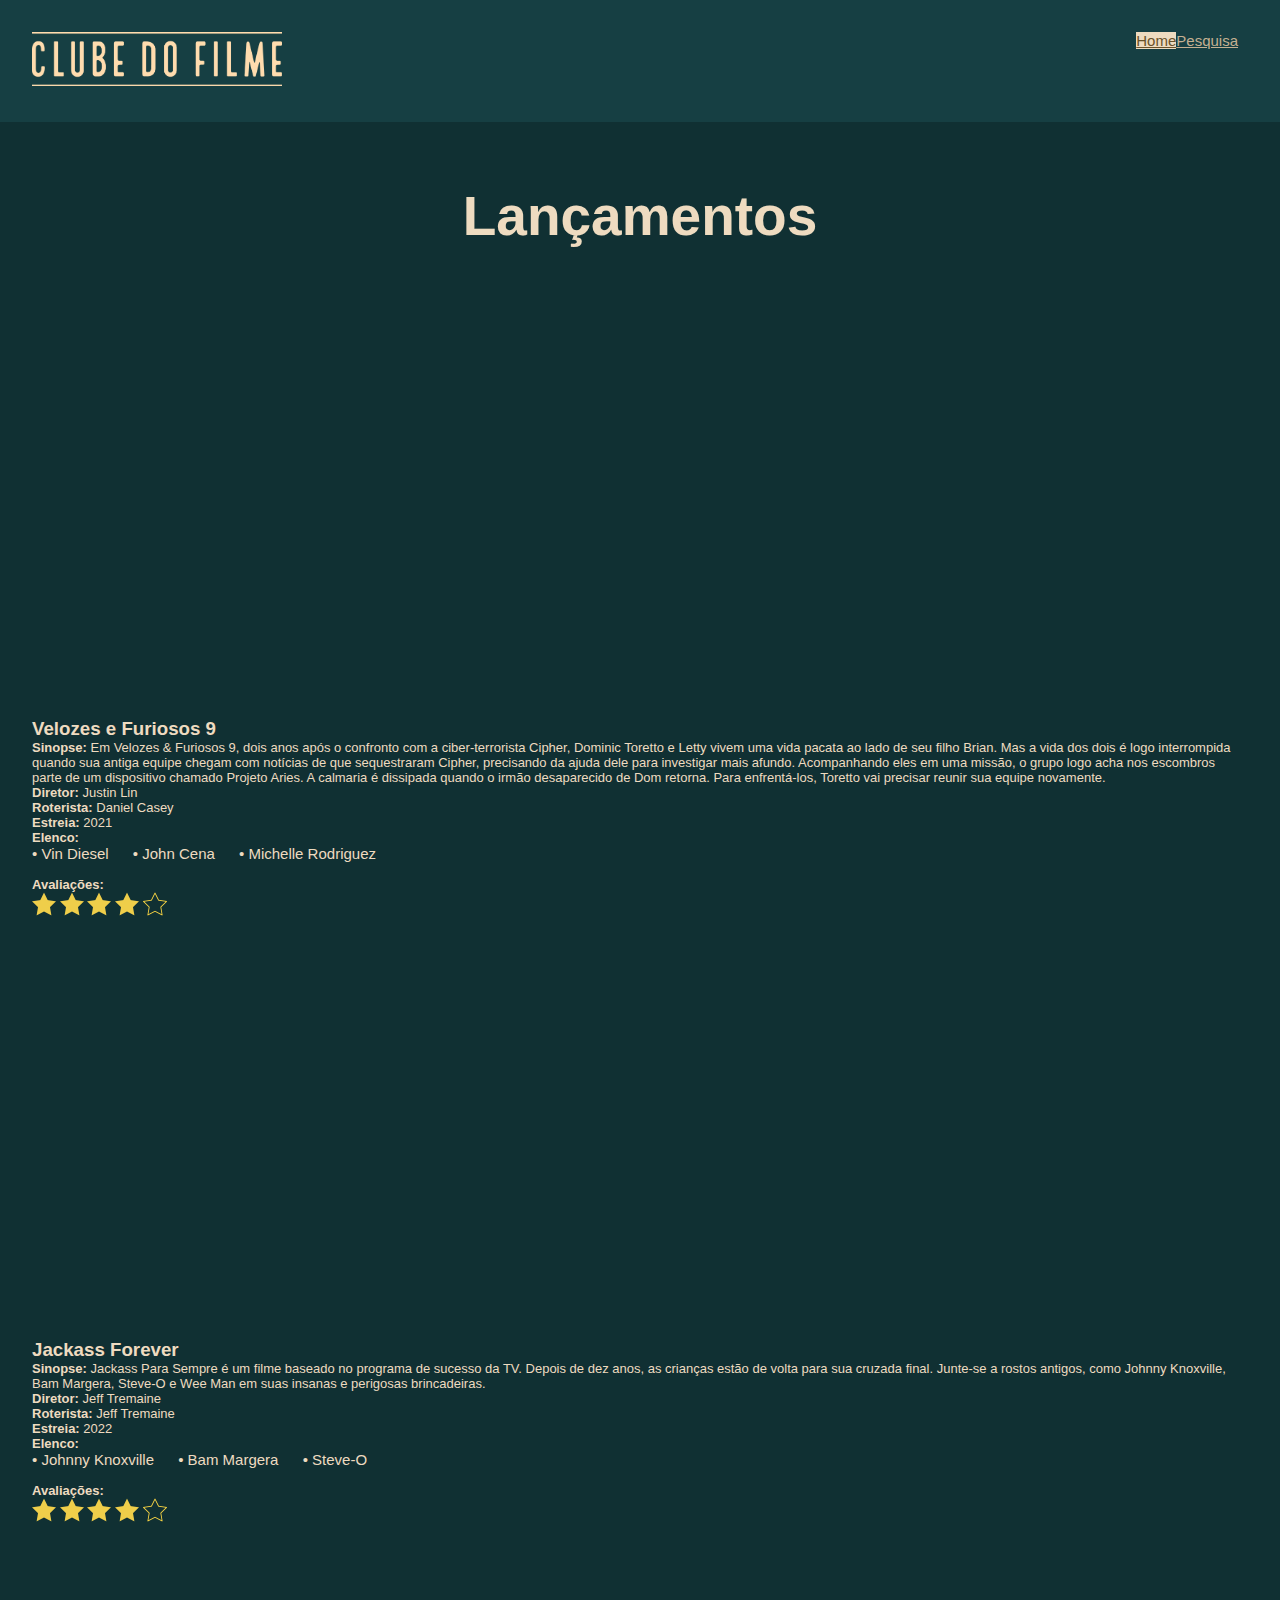
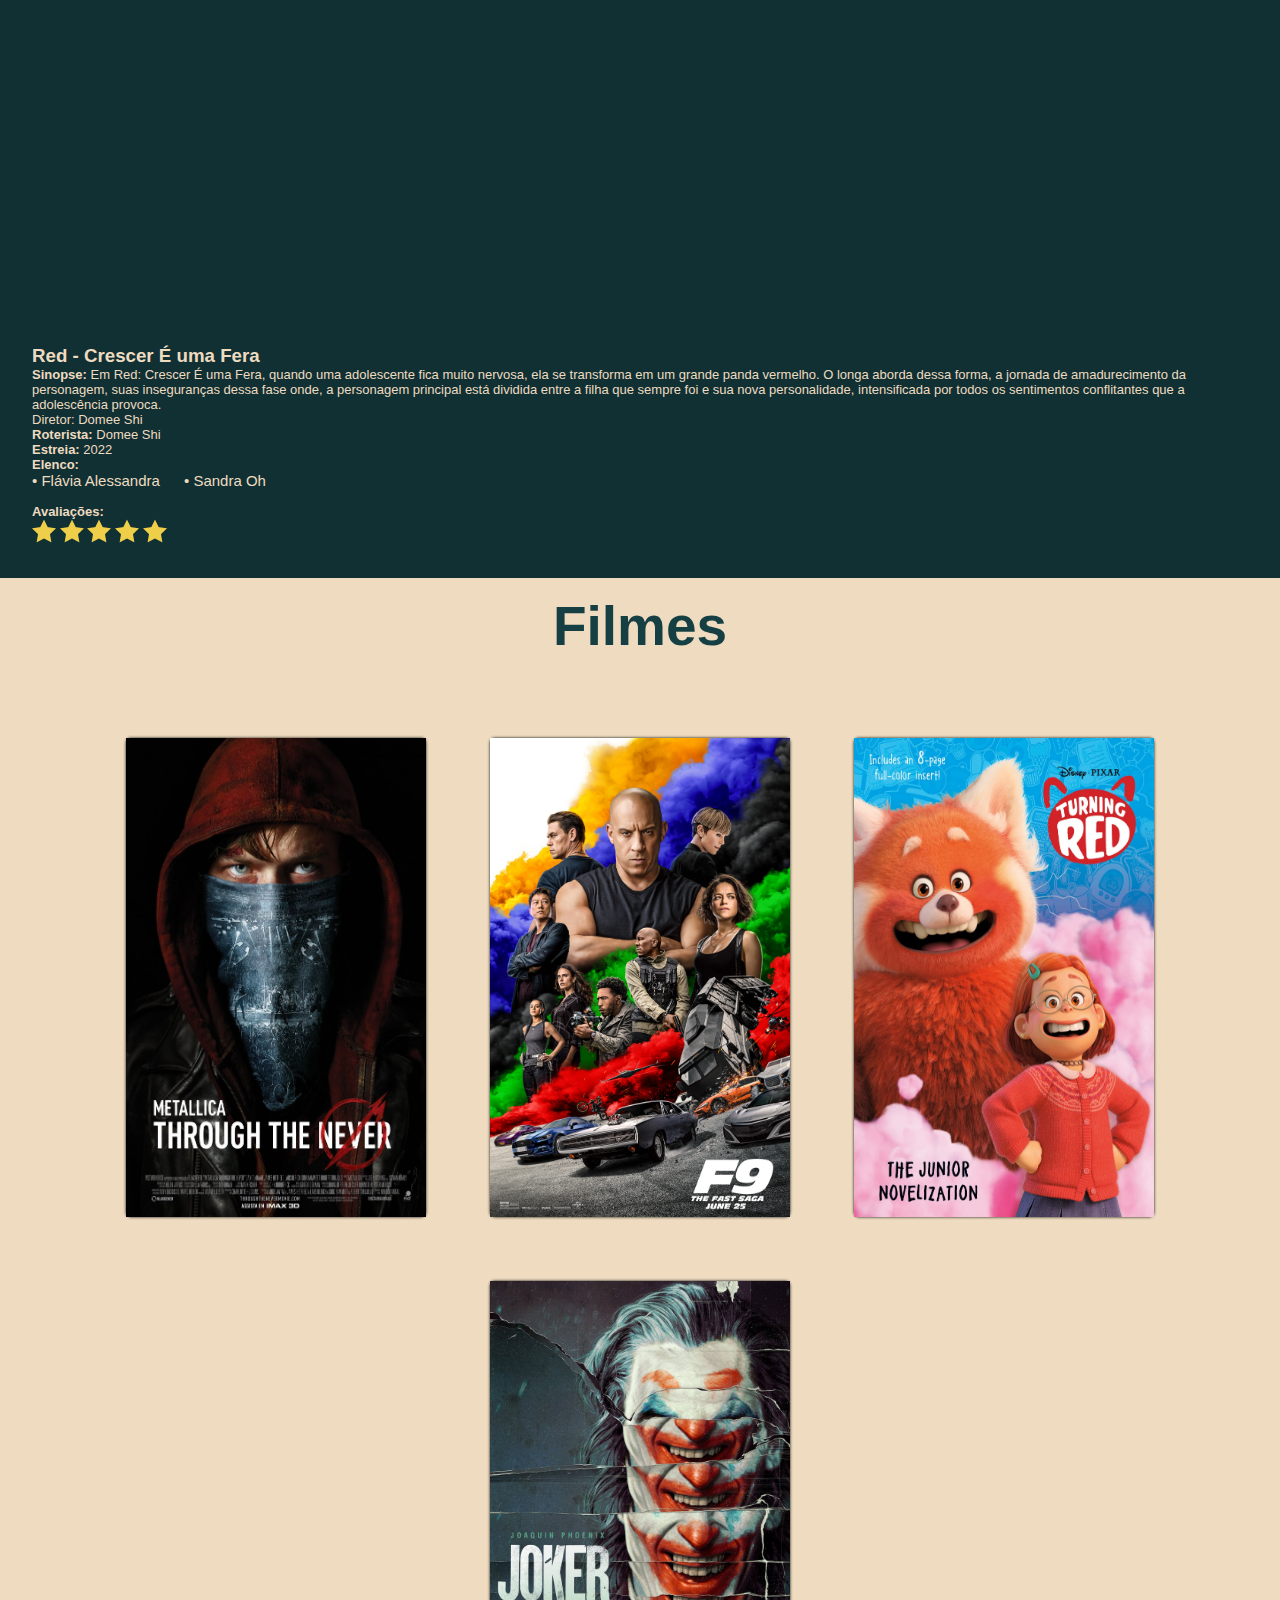
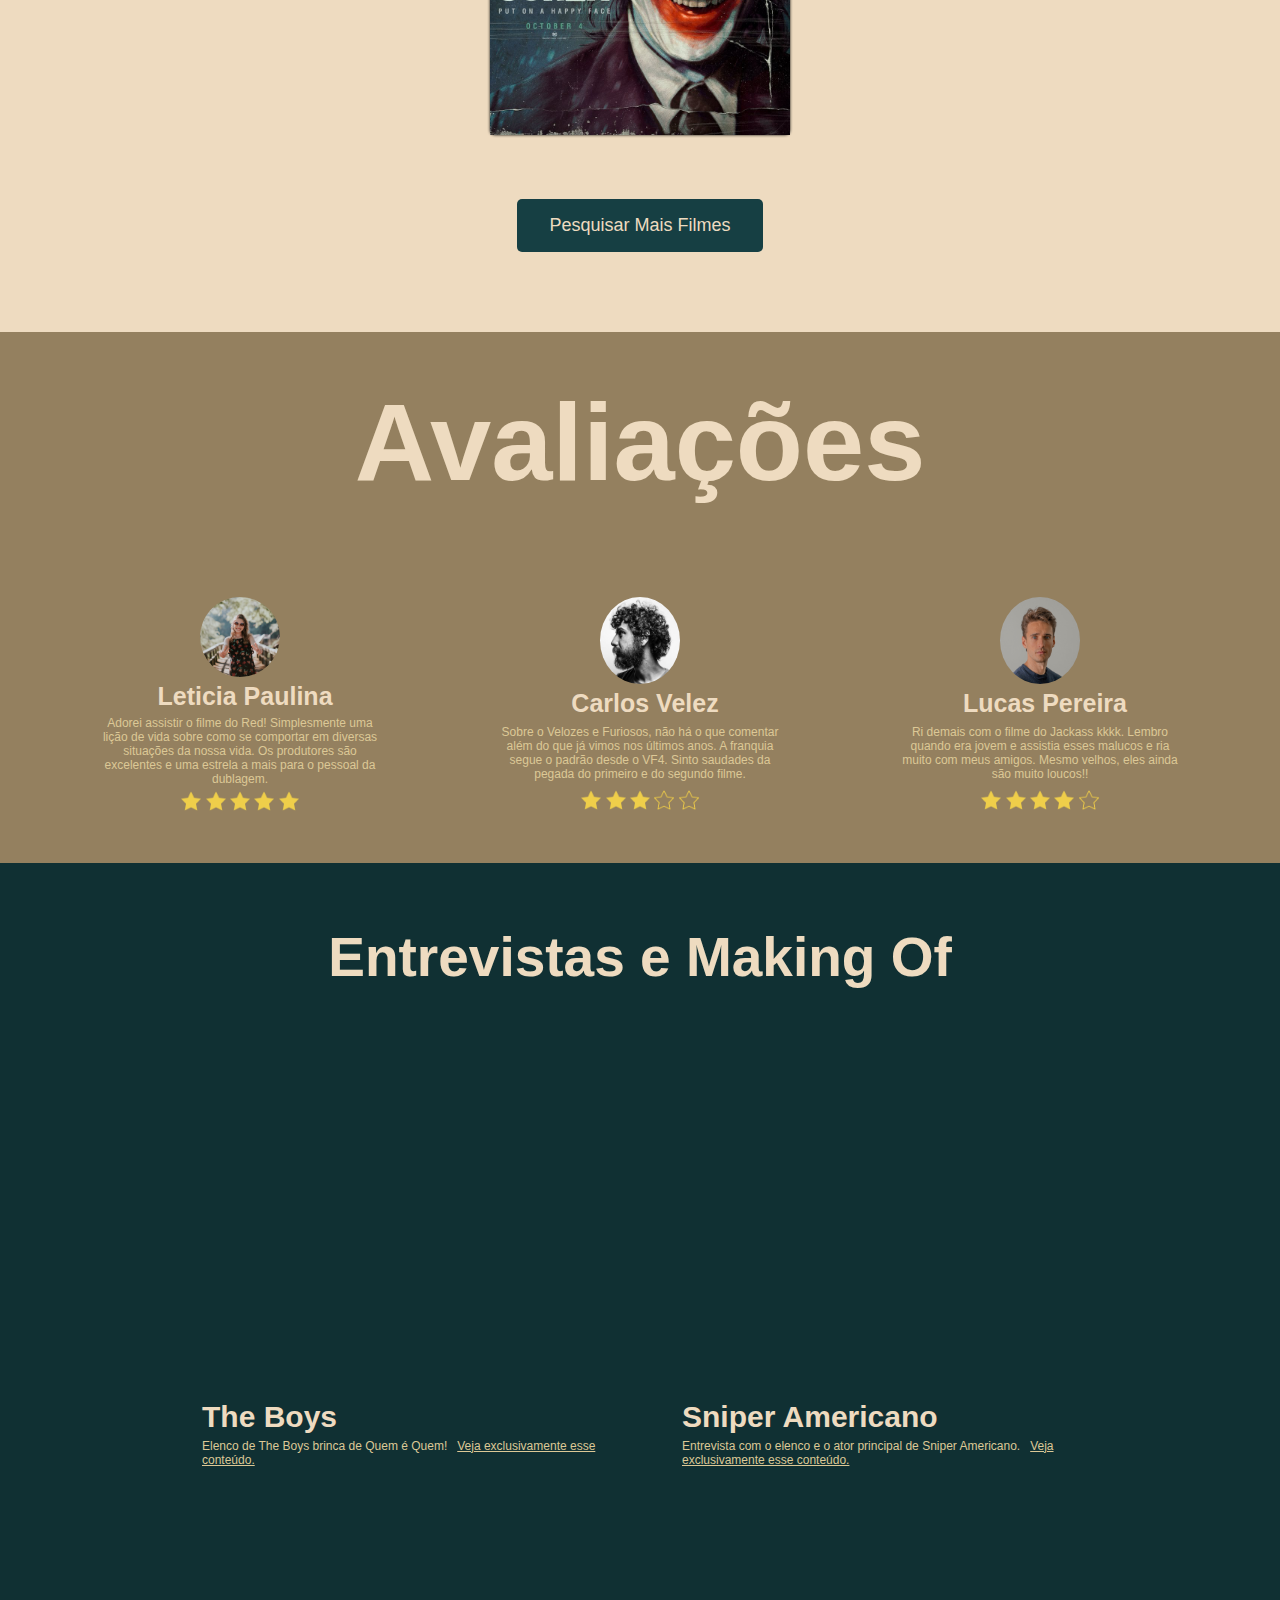
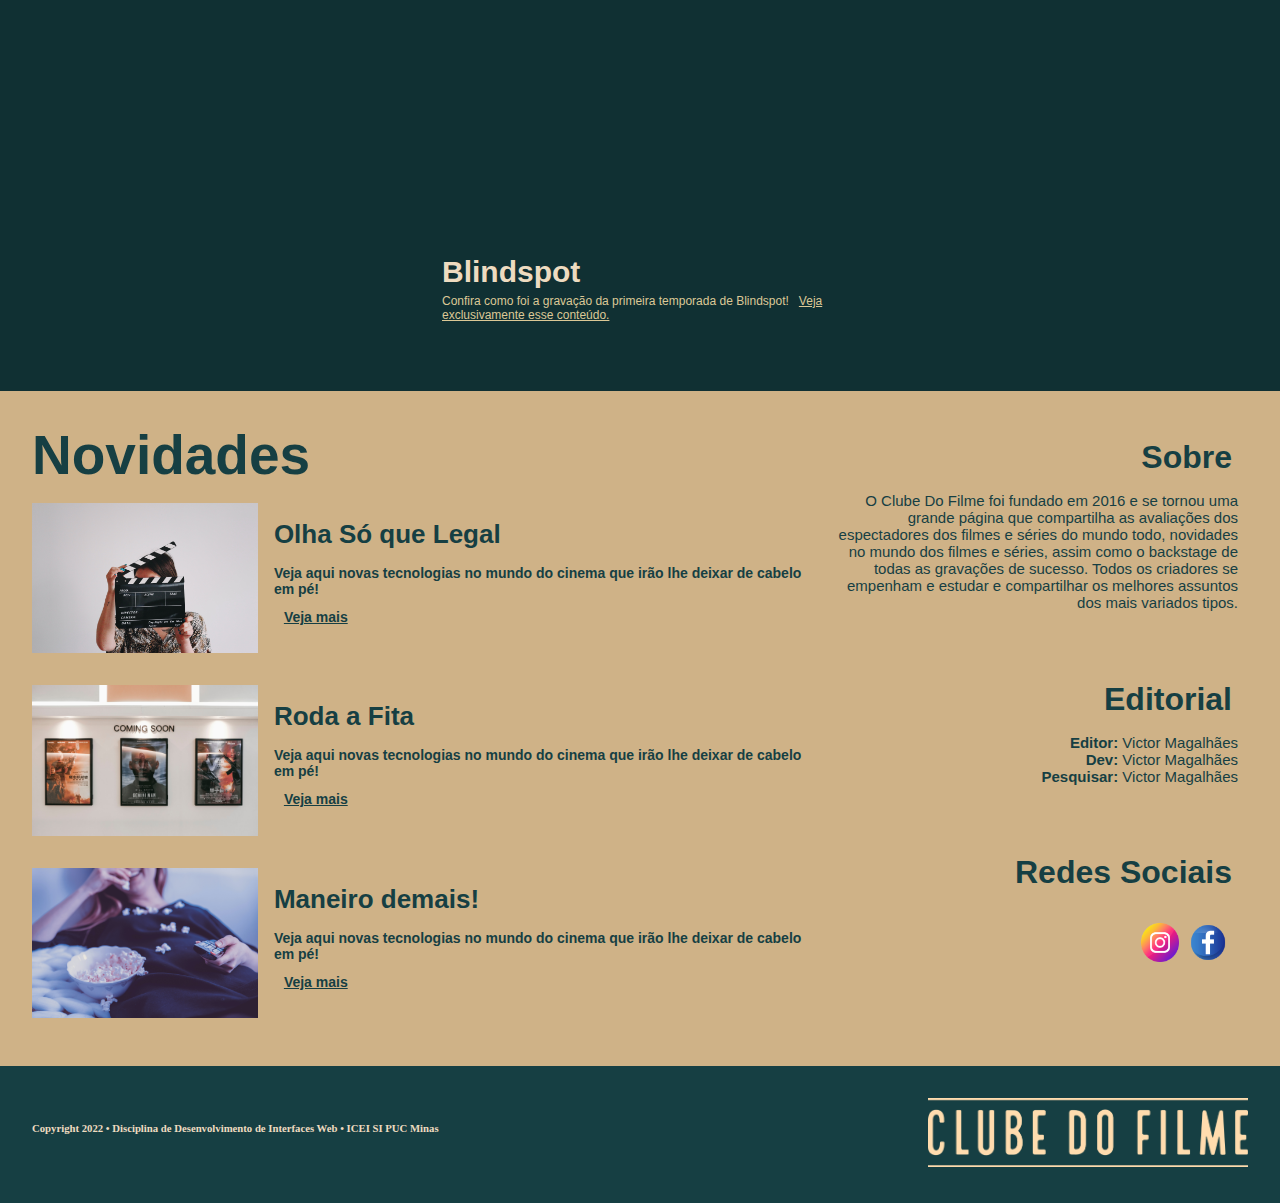
<file: index.html>
<!DOCTYPE html>

<html lang="pt-br">


    <head>
        <meta charset="UTF-8">
        <meta http-equiv="X-UA-Compatible" content="IE=edge">
        <meta name="viewport" content="width=device-width, initial-scale=1.0">
        <title>Clube do Filme</title>
        <script src="scripts/index.js"></script>
        <link href="assets/style.css" rel="stylesheet">
        <link href="https://cdn.jsdelivr.net/npm/bootstrap@5.1.3/dist/css/bootstrap.min.css" rel="stylesheet" integrity="sha384-1BmE4kWBq78iYhFldvKuhfTAU6auU8tT94WrHftjDbrCEXSU1oBoqyl2QvZ6jIW3" crossorigin="anonymous">
    </head>

    
    <body>

        <!--Cabecalhoo-->
       <header class="header">
            <!--Linha do cabecalho-->
            <div class="div-header">

                <!--Logo-->
                <div class="header_area">
                    <img src="assets/img/logo.png">
                </div>
                
                <!--Barra de navegação-->
                <div class="header_nav">
                    <ul class="ul-nav">
                        <li class="nav-item">
                            <a class="nav-link active" aria-current="page" href="#">Home</a>
                        </li>
                        <li class="nav-item">
                            <a class="nav-link" href="pesquisa.html">Pesquisa</a>
                        </li>
                    </ul>
                </div>
            </div>
       </header>
       <!--Fim Cabecalho-->


       <!--Main-->
       <main class="main">

           <!--INICIO LANÇAMENTOS-->
           <div class="area-lancamentos">
                <div class="lancamentos-area">     
                   <!--Titulo da parte do site lançamentos-->
                   <div class="row main-lancamentos">
                           <h1 class="titulos-lancamento">Lançamentos</h1>

                   </div>
                  
                    <!--Carousel-->
                    <div id="carouselExampleSlidesOnly" class="carousel slide" data-bs-ride="carousel">
                        <div class="carousel-inner">

                            <!--Conteudo 1-->
                          <div class="carousel-item active">
                            <div class="row main-lancamentos2">
                                <!--Video-->
                                <div class="col-sm-12 col-md-12 col-lg-6 video-lancamentos">
                                    <iframe height="420" src="https://www.youtube.com/embed/NnDGWyfP7q4" title="YouTube video player" frameborder="0" allow="accelerometer; autoplay; clipboard-write; encrypted-media; gyroscope; picture-in-picture" allowfullscreen></iframe>
                                </div>
                                <!--Conteudo do vídeo-->
                                <div class="col-sm-12 col-md-12 col-lg-6 conteudo-lancamentos">
                                    <!--Titulo do Filme-->
                                    <h3>Velozes e Furiosos 9</h3>
                                    <!--Sinopse-->
                                    <p><strong>Sinopse: </strong>Em Velozes & Furiosos 9, dois anos após o confronto com a ciber-terrorista Cipher, Dominic Toretto e Letty vivem uma vida pacata ao lado de seu filho Brian. Mas a vida dos dois é logo interrompida quando sua antiga equipe chegam com notícias de que sequestraram Cipher, precisando da ajuda dele para investigar mais afundo. Acompanhando eles em uma missão, o grupo logo acha nos escombros parte de um dispositivo chamado Projeto Aries. A calmaria é dissipada quando o irmão desaparecido de Dom retorna. Para enfrentá-los, Toretto vai precisar reunir sua equipe novamente.</p>
                                        
                                        <div class="row">
                                            <!--Informações adicionais-->
                                            <div class="col-sm-12 col-md-12 col-lg-4">
                                                <p><strong>Diretor: </strong>Justin Lin</p>
                                            </div>
                                            <div class="col-sm-12 col-md-12 col-lg-4">
                                                <p><strong>Roterista: </strong>Daniel Casey</p>
                                            </div>
                                            <div class="col-sm-12 col-md-12 col-lg-4">
                                                <p><strong>Estreia: </strong>2021</p>
                                            </div>  
                                        </div>
                                        <div class="row elenco">
                                            <div class="col-sm-12 col-md-12 col-lg-12">
                                                <strong>Elenco:</strong>
                                            </div> 
                                            <div class="col-12">
                                                <ul class="lista-elenco">
                                                    <li>• Vin Diesel</li>
                                                    <li>• John Cena</li>
                                                    <li>• Michelle Rodriguez</li>
                                                </ul>
                                            </div>
                                        </div>    
                                        <div class="row avaliação">
                                            <div class="col-sm-12 col-md-12 col-lg-12">
                                                <strong>Avaliações:</strong>
                                            </div> 
                                            <div>
                                                <img src="assets/img/star1.webp" id="s1"></a>
                                                <img src="assets/img/star1.webp" id="s2"></a>
                                                <img src="assets/img/star1.webp" id="s3"></a>
                                                <img src="assets/img/star1.webp" id="s4"></a> 
                                                <img src="assets/img/star0.webp" id="s5"></a>
                                            </div>
                                        </div>
                                    </div>
                            </div>
                          </div>

                          <!--Conteudo 2-->
                          <div class="carousel-item">
                            <div class="row main-lancamentos2">
                                <!--Video-->
                                <div class="col-sm-12 col-md-12 col-lg-6 video-lancamentos">
                                    <iframe height="420" src="https://www.youtube.com/embed/FNq-QT2Jpng" title="YouTube video player" frameborder="0" allow="accelerometer; autoplay; clipboard-write; encrypted-media; gyroscope; picture-in-picture" allowfullscreen></iframe>
                                </div>
                                <!--Conteudo do vídeo-->
                                <div class="col-sm-12 col-md-12 col-lg-6 conteudo-lancamentos">
                                    <!--Titulo do Filme-->
                                    <h3>Jackass Forever</h3>
                                    <!--Sinopse-->
                                    <p><strong>Sinopse: </strong>Jackass Para Sempre é um filme baseado no programa de sucesso da TV. Depois de dez anos, as crianças estão de volta para sua cruzada final. Junte-se a rostos antigos, como Johnny Knoxville, Bam Margera, Steve-O e Wee Man em suas insanas e perigosas brincadeiras.</p>
                                        
                                        <div class="row">
                                            <!--Informações adicionais-->
                                            <div class="col-sm-12 col-md-12 col-lg-4">
                                                <p><strong>Diretor: </strong>Jeff Tremaine</p>
                                            </div>
                                            <div class="col-sm-12 col-md-12 col-lg-4">
                                                <p><strong>Roterista: </strong>Jeff Tremaine</p>
                                            </div>
                                            <div class="col-sm-12 col-md-12 col-lg-4">
                                                <p><strong>Estreia: </strong>2022</p>
                                            </div>  
                                        </div>
                                        <div class="row elenco">
                                            <div class="col-sm-12 col-md-12 col-lg-12">
                                                <strong>Elenco:</strong>
                                            </div> 
                                            <div class="col-sm-12 col-md-12 col-lg-12">
                                                <ul class="lista-elenco">
                                                    <li>• Johnny Knoxville</li>
                                                    <li>• Bam Margera</li>
                                                    <li>• Steve-O</li>
                                                </ul>
                                            </div>
                                        </div>    
                                        <div class="row avaliação">
                                            <div class="col-sm-12 col-md-12 col-lg-12">
                                                <strong>Avaliações:</strong>
                                            </div> 
                                            <div>
                                                <img src="assets/img/star1.webp" id="s1"></a>
                                                <img src="assets/img/star1.webp" id="s2"></a>
                                                <img src="assets/img/star1.webp" id="s3"></a>
                                                <img src="assets/img/star1.webp" id="s4"></a> 
                                                <img src="assets/img/star0.webp" id="s5"></a>
                                            </div>
                                        </div>
                                    </div>
                            </div>
                          </div>
                          
                          <!--Conteudo 3-->
                          <div class="carousel-item">
                            <div class="row main-lancamentos2">
                                    <!--Video-->
                                    <div class="col-sm-12 col-md-12 col-lg-6 video-lancamentos">
                                        <iframe height="420" src="https://www.youtube.com/embed/V2Xlg8WOS-Q" title="YouTube video player" frameborder="0" allow="accelerometer; autoplay; clipboard-write; encrypted-media; gyroscope; picture-in-picture" allowfullscreen></iframe>                            
                                    </div>
                                    <!--Conteudo do vídeo-->
                                    <div class="col-sm-12 col-md-12 col-lg-6 conteudo-lancamentos">
                                        <!--Titulo do Filme-->
                                        <h3>Red - Crescer É uma Fera</h3>
                                        <!--Sinopse-->
                                        <p><strong>Sinopse: </strong>Em Red: Crescer É uma Fera, quando uma adolescente fica muito nervosa, ela se transforma em um grande panda vermelho. O longa aborda dessa forma, a jornada de amadurecimento da personagem, suas inseguranças dessa fase onde, a personagem principal está dividida entre a filha que sempre foi e sua nova personalidade, intensificada por todos os sentimentos conflitantes que a adolescência provoca.</p>
                                            <div class="row">
                                                <!--Informações adicionais-->
                                                <div class="col-sm-12 col-md-12 col-lg-4">
                                                    <p><strong=>Diretor: </strong>Domee Shi</p>
                                                </div>
                                                <div class="col-sm-12 col-md-12 col-lg-4">
                                                    <p><strong>Roterista: </strong>Domee Shi</p>
                                                </div>
                                                <div class="col-sm-12 col-md-12 col-lg-4">
                                                    <p><strong>Estreia: </strong>2022</p>
                                                </div>  
                                            </div>
                                            <div class="row elenco">
                                                <div class="col-sm-12 col-md-12 col-lg-12">
                                                    <strong>Elenco:</strong>
                                                </div> 
                                                <div class="col-sm-12 col-md-12 col-lg-12">
                                                    <ul class="lista-elenco">
                                                        <li>• Flávia Alessandra</li>
                                                        <li>• Sandra Oh</li>
                                                    </ul>
                                                </div>
                                            </div>    
                                            <div class="row avaliação">
                                                <div class="col-sm-12 col-md-12 col-lg-12">
                                                    <strong>Avaliações:</strong>
                                                </div> 
                                                <div>
                                                    <img src="assets/img/star1.webp" id="s1"></a>
                                                    <img src="assets/img/star1.webp" id="s2"></a>
                                                    <img src="assets/img/star1.webp" id="s3"></a>
                                                    <img src="assets/img/star1.webp" id="s4"></a> 
                                                    <img src="assets/img/star1.webp" id="s5"></a>
                                                </div>
                                            </div>
                                        </div>
                                </div>
                          </div>
                        </div>
                    </div>
                </div>
           </div>    
            <!--FIM LANÇAMENTOS-->


            <!--DESTAQUES-->
            <div class="destaques-main">
                <!--Linha 2 dos destaques - Cartazes-->
                <div class="destaques">
                    <!--Titulo do destaque-->
                    <div class="titulos">
                        <h1 class="titulo-destaques">Filmes</h1>
                    </div>
                </div>
                <div class="destaques2">
                    <!--Cartaz 1-->
                    <div class="cartaz">
                        <img class="cartaz-metallica" src="assets/img/cartaz1.jpg" alt="">
                    </div>

                    <!--Cartaz 2-->
                    <div class="cartaz">
                        <img src="assets/img/cartaz2.jpg" alt="">
                    </div>

                    <!--Cartaz 3-->
                    <div class="cartaz">
                        <img src="assets/img/cartaz3.jpg" alt="">
                    </div>

                    <!--Cartaz 4-->
                    <div class="cartaz">
                        <img src="assets/img/cartaz4.jpg" alt="">
                    </div>
                </div>

                <!--Linha 3 dos destaques - Botão ver mais-->
                <div class="destaques3">
                    <div class="botao-ver">
                        <button class="botao" type="button"><a href="pesquisa.html">Pesquisar Mais Filmes</a></button>
                    </div>
                </div>
                
                <div class="main-avaliacoes">
                    <!--Titulo do avaliação-->
                    <div class="titulos">
                        <h1 class="titulo-avaliacao">Avaliações</h1>
                    </div>
                        
                    <!--Linha 5 dos destaques - Avaliações-->
                    <div class="destaques5">
                        <div class="avaliacao">
                            <img class="foto-avaliador" src="assets/img/pessoa1.jpg" alt="">
                            <div class="avaliacao-conteudo">
                                <h4>Leticia Paulina</h4>
                                <p class="avaliacao1">Adorei assistir o filme do Red! Simplesmente uma lição de vida sobre como se comportar em diversas situações da nossa vida. Os produtores são excelentes e uma estrela a mais para o pessoal da dublagem.</p>  
                                <div class="estrelas-avaliacao">
                                    <img src="assets/img/star1.webp" id="s1"></a>
                                    <img src="assets/img/star1.webp" id="s2"></a>
                                    <img src="assets/img/star1.webp" id="s3"></a>
                                    <img src="assets/img/star1.webp" id="s4"></a> 
                                    <img src="assets/img/star1.webp" id="s5"></a>
                                </div>
                            </div>
                        </div>
                        <div class="avaliacao">
                            <img class="foto-avaliador" src="assets/img/pessoa2.jpg" alt="">
                            <div class="avaliacao-conteudo">
                                <h4>Carlos Velez</h4>
                                <p class="avaliacao2">Sobre o Velozes e Furiosos, não há o que comentar além do que já vimos nos últimos anos. A franquia segue o padrão desde o VF4. Sinto saudades da pegada do primeiro e do segundo filme.</p> 
                                <div class="estrelas-avaliacao">
                                    <img src="assets/img/star1.webp" id="s1"></a>
                                    <img src="assets/img/star1.webp" id="s2"></a>
                                    <img src="assets/img/star1.webp" id="s3"></a>
                                    <img src="assets/img/star0.webp" id="s4"></a> 
                                    <img src="assets/img/star0.webp" id="s5"></a>
                                </div>
                            </div>
                        </div>
                        <div class="avaliacao">
                            <img class="foto-avaliador" src="assets/img/pessoa3.jpg" alt="">
                            <div class="avaliacao-conteudo">
                                <h4>Lucas Pereira</h4>
                                <p class="avaliacao3">Ri demais com o filme do Jackass kkkk. Lembro quando era jovem e assistia esses malucos e ria muito com meus amigos. Mesmo velhos, eles ainda são muito loucos!!</p>
                                <div class="estrelas-avaliacao">
                                    <img src="assets/img/star1.webp" id="s1"></a>
                                    <img src="assets/img/star1.webp" id="s2"></a>
                                    <img src="assets/img/star1.webp" id="s3"></a>
                                    <img src="assets/img/star1.webp" id="s4"></a> 
                                    <img src="assets/img/star0.webp" id="s5"></a>
                                </div>  
                            </div>
                        </div>
                    </div>
                </div>                           
            </div>
            <!--FIM DESTAQUES-->
            

            <!--ENTREVISTAS E MAKING OF-->
            <div class="entrevista-main">
                <!--Titulo-->
                <div class="titulo-entrevista">
                    <h2 class="titulos">Entrevistas e Making Of</h2>
                </div>

                <!--Conteudo e videos-->
                <div class="videos-entrevistas">
                    <!--Conteudo 1-->
                    <div class="video">
                        <div class="iframe-entrevista">
                            <iframe width="100%" height="315" src="https://www.youtube.com/embed/5K2GxcmAOes" title="YouTube video player" frameborder="0" allow="accelerometer; autoplay; clipboard-write; encrypted-media; gyroscope; picture-in-picture" allowfullscreen></iframe> 
                        </div>
                        <div class="titulo-video-entrevista">
                            <h4 class="titulos">The Boys</h4>
                        </div>
                        <div class="texto-entrevistas">
                            <p class="paragrafo">
                                Elenco de The Boys brinca de Quem é Quem!<a href="#">Veja exclusivamente esse conteúdo.</a>
                            </p>
                        </div>
                    </div>   
                        <!--Conteudo 2-->
                    <div class="video">
                        <div class="iframe-entrevista">
                            <iframe width="100%" height="315" src="https://www.youtube.com/embed/VVG9Z6N9e_M" title="YouTube video player" frameborder="0" allow="accelerometer; autoplay; clipboard-write; encrypted-media; gyroscope; picture-in-picture" allowfullscreen></iframe>                            
                        </div>
                        <div class="titulo-video-entrevista">
                            <h4 class="titulos">Sniper Americano</h4>
                        </div>
                        <div class="texto-entrevistas">
                            <p class="paragrafo">
                                Entrevista com o elenco e o ator principal de Sniper Americano.<a href="#">Veja exclusivamente esse conteúdo.</a>
                            </p>
                        </div>
                    </div>  
                        <!--Conteudo 3-->  
                    <div class="video">
                        <div class="iframe-entrevista">
                            <iframe width="100%" height="315" src="https://www.youtube.com/embed/qZIX9y6pbmM" title="YouTube video player" frameborder="0" allow="accelerometer; autoplay; clipboard-write; encrypted-media; gyroscope; picture-in-picture" allowfullscreen></iframe>                            
                        </div>
                        <div class="titulo-video-entrevista">
                            <h4 class="titulos">Blindspot</h4>
                        </div>
                        <div class="texto-entrevistas">
                            <p class="paragrafo">
                                Confira como foi a gravação da primeira temporada de Blindspot!<a href="#">Veja exclusivamente esse conteúdo.</a>
                            </p>
                        </div>
                    </div>    
                </div>
            </div>  
            <!--FIM ENTREVISTAS E MAKING OF-->


            <!-- INICIO NOVIDADES E SOBRE-->
            <div class="novidades-main">
                <!--Novidades-->
                <div class="novidades">
                    <div class="div-titulo">
                        <h4 class="titulos">Novidades</h4>
                    </div>
                    <!--Noticias-->
                    <div class="noticias">
                        <!--Conteúdo 1-->
                        <div class="card-noticias">
                            <div class="conteudo-novidades">
                                <div class="imagem">
                                    <img src="assets/img/foto-nov1.jpg">
                                </div>
                                <div class="texto-novidades">
                                    <h4 class="titulos">Olha Só que Legal</h4>
                                    <p class="texto">
                                        Veja aqui novas tecnologias no mundo do cinema que irão lhe deixar de cabelo em pé!<a href="#">Veja mais</a>
                                    </p>
                                </div>
                            </div>
                        </div>                   
                        <!--Conteúdo 1-->
                        <div class="card-noticias">
                            <div class="conteudo-novidades">
                                <div class="imagem">
                                    <img src="assets/img/foto-nov2.jpg">
                                </div>
                                <div class="texto-novidades">
                                    <h4 class="titulos">Roda a Fita</h4>
                                    <p class="texto">
                                        Veja aqui novas tecnologias no mundo do cinema que irão lhe deixar de cabelo em pé!<a href="#">Veja mais</a>
                                    </p>
                                </div>
                            </div>
                        </div>                   
                        <!--Conteúdo 1-->
                        <div class="card-noticias">
                            <div class="conteudo-novidades">
                                <div class="imagem">
                                    <img src="assets/img/foto-nov3.jpg">
                                </div>
                                <div class="texto-novidades">
                                    <h4 class="titulos">Maneiro demais!</h4>
                                    <p class="texto">
                                        Veja aqui novas tecnologias no mundo do cinema que irão lhe deixar de cabelo em pé!<a href="#">Veja mais</a>
                                    </p>
                                </div>
                            </div>
                        </div>                   
                    </div>
                </div>

                <!--Conteudo Lateral-->
                <div class="conteudo-lateral">
                    <!--Sobre-->
                    <div class="sobre">
                        <div class="div-titulo">
                            <h4 class="titulos">Sobre</h4>
                        </div>
                        <div class="conteudo-sobre">
                            <p class="texto">
                                O Clube Do Filme foi fundado em 2016 e se tornou uma grande página que compartilha as avaliações dos espectadores dos filmes e séries do mundo todo, novidades no mundo dos filmes e séries, assim como o backstage de todas as gravações de sucesso. Todos os criadores se empenham e estudar e compartilhar os melhores assuntos dos mais variados tipos.
                            </p>
                        </div>
                    </div>  

                    <!--Editorial-->
                    <div class="editorial">
                        <div class="div-titulo">
                            <h4 class="titulos">Editorial</h4>
                        </div>
                        <div class="texto-editorial">
                            <ul class="lista-editorial">
                                <li><strong class="bold">Editor:</strong> Victor Magalhães</li>
                                <li><strong class="bold">Dev:</strong> Victor Magalhães</li>
                                <li><strong class="bold">Pesquisar:</strong> Victor Magalhães</li>                                  
                            </ul>
                        </div>
                    </div>

                    <!--Redes-->
                    <div class="redes">
                        <div class="div-titulo">
                            <h5 class="titulos">Redes Sociais</h5>
                        </div>
                        <div class="conteudo-redes">
                            <ul class="lista-redes">
                                <li><img src="assets/img/instagram.png" alt=""></li>
                                <li><img src="assets/img/facebook.png" alt=""></li>
                            </ul>
                        </div>
                    </div>
                </div>
            </div>
            <!--FIM NOVIDADES E SOBRE-->

       </main>
       <!--Fim Main-->


       <!--Inicio rodapé-->
       <footer>
            <div class="div-footer">
                <div class="div-copyright">
                    <div class="copyright">
                        <h6>Copyright 2022 • Disciplina de Desenvolvimento de Interfaces Web • ICEI SI PUC Minas</h6>
                    </div>
                </div>
                <div class="div-logo">
                    <img src="assets/img/logo.png">
                </div>
            </div>                      
       </footer>
       <!--Fim rodapé-->


        <script src="https://cdn.jsdelivr.net/npm/bootstrap@5.1.3/dist/js/bootstrap.bundle.min.js" integrity="sha384-ka7Sk0Gln4gmtz2MlQnikT1wXgYsOg+OMhuP+IlRH9sENBO0LRn5q+8nbTov4+1p" crossorigin="anonymous"></script>
        <script src="https://cdn.jsdelivr.net/npm/@popperjs/core@2.10.2/dist/umd/popper.min.js" integrity="sha384-7+zCNj/IqJ95wo16oMtfsKbZ9ccEh31eOz1HGyDuCQ6wgnyJNSYdrPa03rtR1zdB" crossorigin="anonymous"></script>
        <script src="https://cdn.jsdelivr.net/npm/bootstrap@5.1.3/dist/js/bootstrap.min.js" integrity="sha384-QJHtvGhmr9XOIpI6YVutG+2QOK9T+ZnN4kzFN1RtK3zEFEIsxhlmWl5/YESvpZ13" crossorigin="anonymous"></script>


    </body>



</html>
</file>
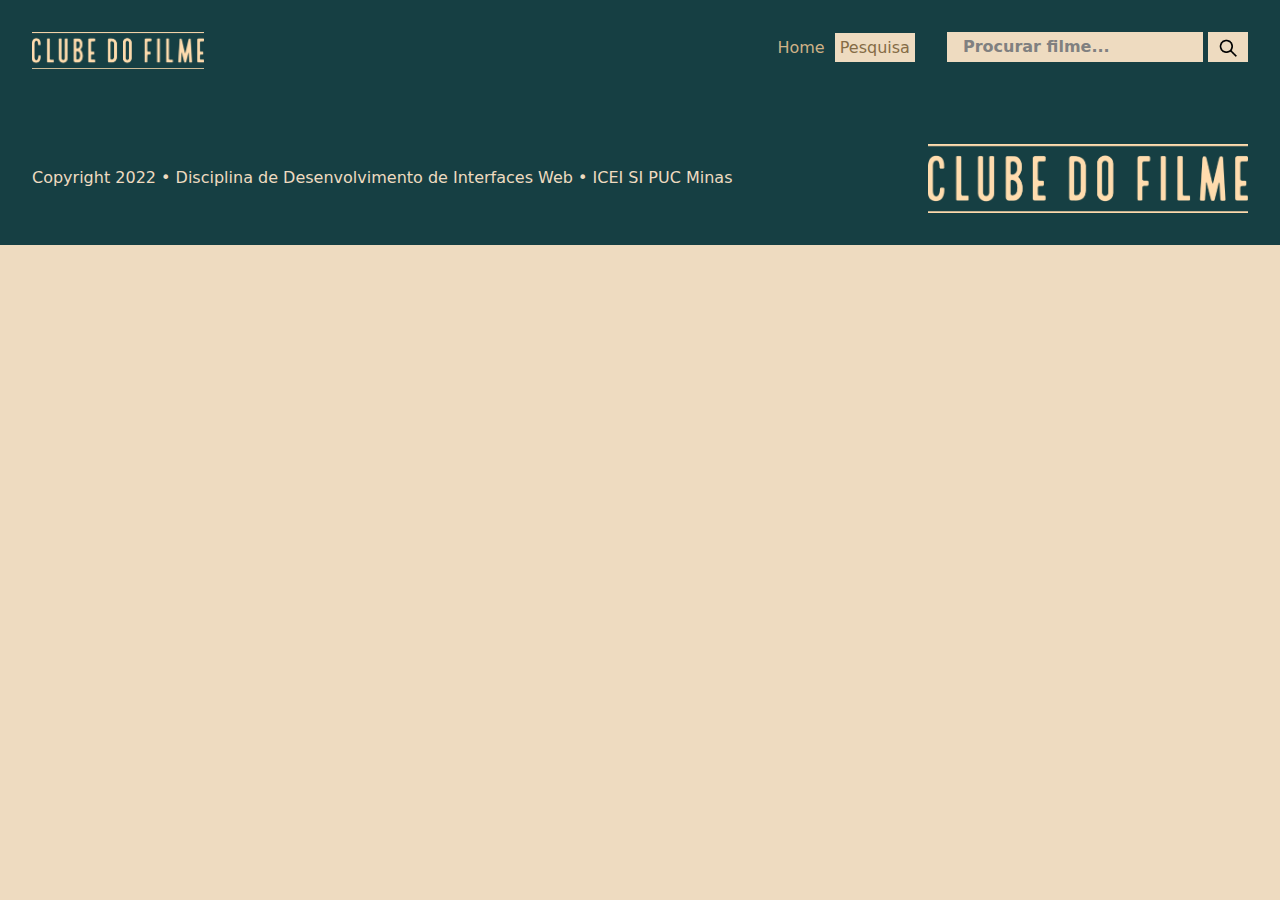
<file: pesquisa.html>
<!DOCTYPE html>
<html lang="pt-br">

<head>
    <meta charset="UTF-8">
    <meta http-equiv="X-UA-Compatible" content="IE=edge">
    <meta name="viewport" content="width=device-width, initial-scale=1.0">
    <title>Clube do Filme</title>
    <link href="assets/pesquisa.css" rel="stylesheet">
    <script src="scripts/pesquisa.js"></script>
    <link href="https://cdn.jsdelivr.net/npm/bootstrap@5.1.3/dist/css/bootstrap.min.css" rel="stylesheet">
</head>

<body class="body">

    <!--CABECALHO-->
    <header>
        <div class="div-header">
            <!--LOGO-->
            <div class="div-logo">
                <a href="index.html"><img src="assets/img/logo.png"></a>
            </div>
            
            <!--NAV DO HEADER-->
            <div class="div-nav">
                <ul class="ul-nav">
                    <li class="li-link">
                        <a class="link" href="index.html">Home</a>
                    </li>
                    <li class="li-link active">
                        <a class="link" href="pesquisa.html">Pesquisa</a>
                    </li>
                </ul>   

                <!--SEARCH BAR DO HEADER-->
                <form id="form">
                    <input id="search" class="search" type="text" placeholder="Procurar filme..." aria-label="Search">
                    <button id="botaoProcurar" class="botaoProcurar" type="submit"><img src="assets/img/icone-lupa.png" alt=""></button>
                </form>
            </div>
        </div>
    </header>

    <!-- The overlay -->
    <div id="myNav" class="overlay">

        <!-- Button to close the overlay navigation -->
        <a href="javascript:void(0)" class="closebtn" onclick="closeNav()">&times;</a>
    
        <!-- Overlay content -->
        <div class="overlay-content" id="overlay-content"></div>
    
    </div>
    
    <!-- Use any element to open/show the overlay navigation menu -->
    <span onclick="openNav()"></span>

    <!--MAIN DEFINIDA PELO JS (scripts/pesquisa.js)-->
    <main id="main"></main>

     <!--Inicio rodapé-->
     <footer>
        <div class="div-footer">
            <div class="div-copyright">
                <div class="copyright">
                    <h6>Copyright 2022 • Disciplina de Desenvolvimento de Interfaces Web • ICEI SI PUC Minas</h6>
                </div>
            </div>
            <div class="div-logo">
                <img src="assets/img/logo.png">
            </div>
        </div>                      
   </footer>
   <!--Fim rodapé-->

    <script src="https://cdn.jsdelivr.net/npm/bootstrap@5.1.3/dist/js/bootstrap.bundle.min.js" integrity="sha384-ka7Sk0Gln4gmtz2MlQnikT1wXgYsOg+OMhuP+IlRH9sENBO0LRn5q+8nbTov4+1p" crossorigin="anonymous"></script>
    <script src="https://cdn.jsdelivr.net/npm/@popperjs/core@2.10.2/dist/umd/popper.min.js" integrity="sha384-7+zCNj/IqJ95wo16oMtfsKbZ9ccEh31eOz1HGyDuCQ6wgnyJNSYdrPa03rtR1zdB" crossorigin="anonymous"></script>
    <script src="https://cdn.jsdelivr.net/npm/bootstrap@5.1.3/dist/js/bootstrap.min.js" integrity="sha384-QJHtvGhmr9XOIpI6YVutG+2QOK9T+ZnN4kzFN1RtK3zEFEIsxhlmWl5/YESvpZ13" crossorigin="anonymous"></script>

</body>

</html>
</file>
<file: assets/style.css>
* {
    box-sizing: border-box;
    margin: 0;
    padding: 0;
}

/*header------------------------------------------------------------------------------------------*/
header {
    padding: 2rem;
    justify-content: space-between;
    background-color: rgb(22, 63, 67);
    color: blanchedalmond;
    font-family: 'Lucida Sans', 'Lucida Sans Regular', 'Lucida Grande', 'Lucida Sans Unicode', Geneva, Verdana, sans-serif;
}

/*LOGO*/
header .header_area {
    width: 250px;
}

header .header_area img {
    width: 100%;
}

header .div-header {
    display: flex;
    justify-content: space-between;
}

header .div-header .header_nav .ul-nav{
    display: flex;
    justify-content: right;
}

@media screen and (max-width: 600px) {
    header {
        padding: 1rem;
    }

    header .header_area{
        justify-content: center;
        text-align: center;
        padding: 1rem;
    }

    header .div-header {
        display: flex;
        flex-wrap: wrap;
        justify-content: center;
    }

    header .div-header .header_nav {
        align-items: center;
        text-align: center;
        flex-wrap: wrap;
        padding: 1rem;
        width: 100%;
    }

    header .div-header .header_nav .ul-nav{
        padding: 0.25rem;
        display: block;
        justify-content: center;
        text-align: center;
        margin: 0;
    }
}

/*barra de navegação do header*/
header .div-header .header_nav {
    display: flex;
    justify-content: center;
    background-color: none;
}

/*LINKS*/
.header_nav a {
    color: rgb(196, 176, 146);
    margin-right: 0px;
}


/*link com mouse em cima*/
.header_nav a:hover {
    color: rgb(131, 103, 58);
    background-color: rgb(207, 178, 135);
    transition: background .4s;
}


/*link ativo*/
header .header_nav .ul-nav .active {
    background-color: rgb(238, 219, 192) !important;
    color: rgb(105, 81, 41) !important;
}

@media screen and (max-width: 1000px) {
    input .pesquisa,
    .caixa-pesquisa {
        width: 100px;
    }
}







































/*LANÇAMENTOS*/
.main {
    font-family: 'Lucida Sans', 'Lucida Sans Regular', 'Lucida Grande', 'Lucida Sans Unicode', Geneva, Verdana, sans-serif;
    background-color: rgb(16, 48, 51);
}

.area-lancamentos {
    display: flex;
    justify-content: center;
    padding: 2rem;
}

/*Lançamentos com parágrafos*/
.main .conteudo-lancamentos p,
.elenco,
.avaliação {
    color: rgb(238, 219, 192);
    font-size: 13px;
}

/*Conteudo de lançamentos dentro do main*/
.main-lancamentos {
    background-color: rgb(16, 48, 51);
    margin-bottom: 50px;
}

/*Main dos lançamentos para cor ficar dentro do carousel*/
.main-lancamentos2 {
    background-color: rgb(16, 48, 51) !important;
}


/*Titulo pricnipal da aba lançamentos*/
.titulos {
    text-align: center;
    font-size: 55px;
    margin-top: 30px;
    margin-bottom: 60px;
    color: rgb(238, 219, 192);
}

.titulos-lancamento {
    text-align: center;
    font-size: 55px;
    margin-top: 30px;
    color: rgb(238, 219, 192);
}

@media screen and (max-width: 1000px) {
    .lancamentos-area .main-lancamentos {
        width: 100%;
    }
}

@media screen and (max-width: 1000px) {
    .lancamentos-area .titulos-lancamento {
        font-size: 30px;
    }
}

/*video do ifrme utilizado*/
.video-lancamentos {
    background-color: rgb(16, 48, 51) !important;
    padding: 0px;
    width: 200px;
    display: flex;
    justify-content: center;
}

.video-lancamentos iframe{
    width: 100%;
}

@media screen and (max-width: 600px) {
    .video-lancamentos iframe{
        width: 100%;
    }
}


/*Conteudo do lançamento*/
.conteudo-lancamentos {
    background-color: rgb(16, 48, 51) !important;
    color: rgb(238, 219, 192);
    margin: 0px;
    padding: 0px;
    text-align: left;
}


/*Conteudo do elenco*/
.elenco {
    margin-bottom: 15px;
}


/*Lista de elenco do conteudo de elenco*/
.lista-elenco {
    display: inline;
    padding: 0px !important;
    margin-bottom: 50px;
    color: rgb(238, 219, 192);

}


/*Objetos li dentro da lista de elenco*/
.lista-elenco li {
    display: inline;
    margin-right: 20px;
}




































/*DESTAQUES =-=-=-=-=-=-=-=-=-=-=-=-=-=-=*/
/*Mudança de cor do background do destaques*/
.carousel .slide {
    background-color: rgb(16, 48, 51) !important;
}


/*Area de destaques*/
.destaques {
    justify-content: center;
    background-color: rgb(238, 219, 192) !important;
    color: rgb(22, 63, 67);
}


/*Titulo do destaque*/
.destaques .titulos {
    padding: 0;
    margin: 0;
}

/*Titulo do destaque*/
.destaques .titulos h1 {
    padding: 1rem;
    margin: 0;
    width: 100%;
}

/*Titulo do destaque*/
.destaques .titulo-destaques {
    color: rgb(22, 63, 67);
    text-align: center;
    font-size: 55px;
    width: 100%;
}


/*Destaques com cartazes (Fundo)*/
.destaques2 {
    display: flex;
    flex-wrap: wrap;
    justify-content: center;
    background-color: rgb(238, 219, 192);
    padding: 2rem;
}

.destaques2 .cartaz {
    width: 300px;
    margin: 2rem;
    border-radius: 5px;
    box-shadow: 0px 0px 3px 0px;
    background-color: var(--verdeSecundario);
}

/*Cartazes do destaque*/
.destaques2 .cartaz img {
    width: 100%;
    height: 100%;
}

/*botão ver mais em destaques*/
.destaques3 {
    background-color: rgb(238, 219, 192);
    display: flex;
    justify-content: center;
}

@media screen and (max-width: 1000px) {
    .destaques3 {
        text-align: center;
        justify-content: center;
        align-items: center;
    }
}

.destaques3 .botao-ver {
    align-items: center;
    text-align: center;
    justify-content: end;
}


/*Alterações do botão ver mais destaques*/
.destaques3 .botao-ver button {
    color: rgb(238, 219, 192) !important;
    background-color: rgb(22, 63, 67);
    width: 100%;
    padding: 1rem 2rem;
    margin-bottom: 5rem;
    border: none;
    border-radius: 5px;
    font-size: 18px;
    font-weight: 400;
}

.destaques3 .botao-ver a {
    color: rgb(238, 219, 192) !important;
    background-color: rgb(22, 63, 67);
    text-decoration: none;
}


/*Area de avaliação titulo*/
.main-avaliacoes {
    padding: 1rem;
    display: flex;
    flex-wrap: wrap;
    justify-content: center;
    background-color: rgb(148, 128, 95);
    color: rgb(22, 63, 67);
}


/*Titulo do avaliação*/
.destaques4 .titulo-avaliacao {
    color: rgb(238, 219, 192);
    text-align: center;
    font-size: 55px;
    margin-top: 20px;
    padding-bottom: 30px;
}

/*Titulo do destaque 4 - avaliações*/
.main-avaliacoes .titulos {
    width: 100%;
}

/*Avaliação texto e fotos*/
.destaques5 {
    background-color: rgb(148, 128, 95);
    display: flex;
    flex-wrap: wrap;
    justify-content: center;
}

/*todo conteúdo dentro de avaliações*/
.destaques5 .avaliacao {
    display: flex;
    flex-wrap: wrap;
    justify-content: center;
    width: 25rem;
    padding: 2rem;
    background-color: rgb(148, 128, 95);
}

@media screen and (max-width: 500px) {
    .destaques5 .avaliacao {
        display: flex;
        flex-wrap: wrap;
        justify-content: center;
        width: 20rem;
        padding: 2rem;
        background-color: rgb(148, 128, 95);
    }
}

/*Foto da pessoa avaliadora nos destaques*/
.destaques5 .avaliacao .foto-avaliador {
    width: 80px;
    border-radius: 100%;
}

/*Foto da pessoa avaliadora nos destaques*/
.destaques5 .avaliacao .foto-avaliador img{
    width: 80px;
    height: 80px;
}

/*todo conteúdo dentro de avaliações*/
.destaques5 .avaliacao .avaliacao-conteudo{
    display: flex;
    flex-wrap: wrap;
    justify-content: center;
    background-color: rgb(148, 128, 95);
}


/*Nome da pessoa da avaliação*/
.avaliacao h4 {
    display: inline-flex;
    flex-wrap: wrap;
    margin-left: 10px;
    color: rgb(238, 219, 192);
    margin-top: 5px;
    font-size: 25px;
}

/*paragrafos da avaliação dos usuários*/
.avaliacao-conteudo p {
    display: flex;
    flex-wrap: wrap;
    text-align: center;
    font-size: 12px;
    margin: 5px 25px;
    color: rgb(220, 200, 150);
}

@media screen and (max-width: 900px) {
    .avaliacao-conteudo p {
        padding-left: 10px;
        padding-right: 10px;
        font-size: 15px;
    }
}

/*estrlas das avaliações*/
.estrelas-avaliacao img {
    display: inline;
    width: 20px;
}

/*caixa das estrelas da avaliação*/
.estrelas-avaliacao {
    margin: auto;
}

@media screen and (max-width: 1000px) {
    .estrelas-avaliacao {
        margin-bottom: 50px;
    }
}
























































/*MAIN DO ENTREVISTA E MAKING OF*/
.entrevista-main {
    display: flex;
    flex-wrap: wrap;
    justify-content: center;
    padding: 2rem;
}

/*MAIN DO ENTREVISTA E MAKING OF*/
.entrevista-main .videos-entrevistas {
    display: flex;
    flex-wrap: wrap;
    justify-content: center;
}

/*caixa de videos da entrevista*/
.entrevista-main .videos-entrevistas .video {
    padding: 2rem;
    width: 30rem;
}

@media screen and (max-width: 750px) {
    .entrevista-main .videos-entrevistas .video {
        padding: 1rem;
        width: 25rem;
    }
}

@media screen and (max-width: 400px) {
    .entrevista-main .videos-entrevistas .video {
        padding: 1rem;
        width: 17rem;
    }

}

/*titulo do video das entrevistas filmes*/
.titulo-video-entrevista .titulos {
    font-size: 30px;
    margin: 0px 10px;
    padding: 0px;
    text-align: left;
}

/*Paragrafos dos textos das entrevistas*/
.video .texto-entrevistas p {
    text-align: left;
    margin: 5px 10px;
    color: rgb(220, 200, 150);
    font-size: 12px;
}

@media screen and (max-width: 1000px) {
    .video .texto-entrevistas p {
        font-size: 15px;
    }
}

/*Links dos textos das entrevistas*/
.videos-entrevistas a {
    color: rgb(220, 200, 150);
    margin: 5px 10px;
}

/*Links dos textos das entrevistas com mouse em cima*/
.videos-entrevistas a:hover {
    color: rgb(172, 154, 109);
    margin: 5px 10px;
}

/*NOVIDADES*/
.novidades-main {
    background-color: rgb(207, 178, 135);
    display: flex;
    justify-content: space-between;
    padding: 2rem;
}

/*NOVIDADES*/
.novidades {
    background-color: rgb(207, 178, 135);
    justify-content: start;
    width: 100%;
}

.novidades-main .novidades .noticias{
    width: 50rem;
}

/*novidades main*/
.novidades-main .texto-novidades {
    display: flex;
    flex-wrap: wrap;
    text-align: left;
    color: rgb(22, 63, 67);
    font-size: 15px;
    font-weight: 900;
    width: 100%;
    padding: 1rem;
}

/*titulos do novidades*/
.novidades .titulos {
    display: flex;
    justify-content: start;
    text-align: left;
    color: rgb(22, 63, 67);
    font-weight: bolder;
    padding: 0;
    margin: 0;
}

.conteudo-lateral {
    display: flex;
    flex-wrap: wrap;
    justify-content: center;
}

.novidades-main .conteudo-lateral .div-titulo{
    display: flex;
    flex-wrap: wrap;
    justify-content: end;
    width: 100%;
}

.novidades-main .conteudo-lateral .div-titulo .titulos {
    display: flex;
    justify-content: right;
    width: 100%;
    padding: 1rem;
    margin: 0;
    font-size: 2rem;
    color: rgb(22, 63, 67);
}

.novidades .noticias .card-noticias {
    display: flex;
    flex-wrap: wrap;
    padding: 1rem 0rem;
    justify-content: space-between;
    width: 100%;
}

.novidades .noticias .card-noticias .conteudo-novidades{
    display: flex;
    justify-content: space-between;
    width: 100%;
}

@media screen and (max-width: 600px) {
    .novidades .noticias .card-noticias .conteudo-novidades, .texto-novidades, .texto  {
        display: flex;
        flex-wrap: wrap;
        justify-content: space-between;
        width: 100%;
    }
}

.novidades .noticias .card-noticias .conteudo-novidades .imagem {
    display: flex;
    width: 20rem;
}
.novidades .noticias .card-noticias .conteudo-novidades .imagem img {
    width: 100%;
}

.conteudo-lateral .editorial {
    width: 100%;
}

/*Texto do sobre*/
.conteudo-lateral .texto, ul{
    list-style: none;
    text-align: right;
    margin-right: 10px;
    color: rgb(22, 63, 67);
    font-size: 15px;
}

.conteudo-lateral .redes {
    width: 100%;
}

.conteudo-lateral .redes .conteudo-redes {
    display: flex;
    justify-content: end;
    width: 100%;
    padding: 1rem;
}

.conteudo-lateral .redes .conteudo-redes .lista-redes {
    width: 100%;
    display: inline;
    margin: 0;
    padding: 0;
}

.conteudo-redes ul li {
    list-style: none;
    width: 50px;
    display: inline;
    margin-right: 5px;
    padding: 0px;
}

.conteudo-redes ul li img {
    list-style: none;
    width: 10%;
    display: inline;
    margin: 0px;
    padding: 0px;
}

.conteudo-novidades h4 {
    font-size: 26px;
    margin: 0;
    padding: 0;
}

@media screen and (max-width: 1150px) {
    .novidades-main,
    .novidades{
        display: flex;
        justify-content: center;
        flex-wrap: wrap;
    }
}

@media screen and (max-width: 600px) {
    .novidades-main,
    .novidades,
    .conteudo-novidades,
    .titulos {
        display: flex;
        justify-content: center;
        flex-wrap: wrap;
    }
}

@media screen and (max-width: 1000px) {
    .novidades .conteudo-novidades .imagem{
        width: 100%;
    }
}


.novidades .texto-novidades p {
    display: flex;
    flex-wrap: wrap;
    justify-content: start;
    font-size: 14px;
    font-weight: bold;
}

@media screen and (max-width: 1000px) {
    .novidades .texto-novidades {
        width: 100%;
        padding: 1rem;
    }
}

@media screen and (max-width: 600px) {
    .novidades .texto-novidades {
        width: 100%;
        padding: 0;
    }
}


/*Links dos textos das entrevistas*/
.conteudo-novidades a {
    color: rgb(22, 63, 67);
    margin: 5px 10px;
}

/*Links dos textos das entrevistas com mouse em cima*/
.conteudo-novidades a:hover {
    color: rgb(172, 154, 109);
    margin: 5px 10px;
}

/*FIM MAIN ----------------------------------------------------------------------------------------*/























/*Rodapé-------------------------------------------------------------------------------------------*/

footer {
    background-color: rgb(22, 63, 67);
    color: rgb(238, 219, 192);
}

footer .div-footer {
    display: flex;
    justify-content: space-between;
    padding: 2rem;
}

footer .div-footer .div-copyright {
    padding-top: 1.5rem;
    text-align: left;
}

footer .div-footer .div-logo{
    width: 20rem;
}

footer .div-footer .div-logo img{
    width: 100%;
}

@media screen and (max-width: 1075px) {
    footer .div-footer {
        display: flex;
        flex-wrap: wrap;
        justify-content: center;
        padding: 1rem;
    }
    footer .div-footer .div-copyright {
        padding-top: 1.5rem;
        text-align: center;
    }
    
    footer .div-footer .div-logo{
        display: flex;
        justify-content: center;
        width: 10rem;
    }
    
    footer .div-footer .div-logo img{
        width: 100%;
    }
}
</file>
<file: assets/pesquisa.css>
@import url('https://fonts.googleapis.com/css2?family=Montserrat:wght@200;400;700&display=swap');

/*TODOS ELEMENTOS DENTRO DA TELA SCREEN*/
* {
    box-sizing: border-box;
}

/*RAIZ DO CSS*/
:root {
    --verdePrincipal: rgb(22, 63, 67);
    --verdeSecundario: rgb(16, 48, 51);
    --amareloPrimario: rgb(238, 219, 192);
    --amareloSecundario: rgb(207, 178, 135);
    --amareloTerciario: rgb(133, 108, 70);
}

/*CORPO DO HTML*/
.body {
    background-color: var(--amareloPrimario);
    margin: 0;
}

/*CABECACLHO*/
header {
    background-color: var(--verdePrincipal);
    margin: 0;
    padding: 2rem;
    display: flex;
    justify-content: space-between;
}

/*DIV HEADER*/
header .div-header {
    display: flex;
    width: 100%;
}

@media screen and (max-width: 660px) {
    header *{
        display: flex;
        flex-wrap: wrap;
        justify-content: center;
    }

    header .div-header .div-nav{
        display: flex;
        flex-wrap: wrap;
        justify-content: center;
        width: 100%;
    }
    /*LOGO*/
    header .div-logo {
        display: flex;
        justify-content: center;
        width: 200px;
    }

    /*LISTA NÃO ORDENADA DO NAV HEADER*/
    header .div-nav .ul-nav {
        display: flex;
        justify-content: center;
        padding: 0.25rem;
        padding-right: 2rem;
    }
    /*BARRA DE PESQUISA*/
    #search,
    header #form .botaoProcurar,
    form{
        padding-top: 2.5rem;
        height: 2rem;
    }
}

@media screen and (max-width: 500px) {
    /*BARRA DE PESQUISA*/
    #search,
    header #form .botaoProcurar,
    form{
        padding-top: 1rem;
        height: 2rem;
    }
}

/*DIV NAV (BARRA E LINKS)*/
header .div-header .div-nav {
    display: flex;
    justify-content: end;
    width: 100%;
}

/*LOGO*/
header .div-logo {
    justify-content: left;
    width: 200px;
}

/*IMAGEM DO LOGO*/
header .div-logo img {
    width: 100%;
}

/*LISTA NÃO ORDENADA DO NAV HEADER*/
header .div-nav .ul-nav {
    justify-content: center;
    padding: 0.25rem;
    padding-right: 2rem;
}

/*ITENS DE LISTA DA LISTA NÃO ORDENADA DO NAV HEADER*/
header .div-nav .ul-nav li {
    display: inline;
    width: 100%;
    padding: 5px;
}

/*LINKS HEADER*/
header .li-link {
    display: flex;
    justify-content: right;
    list-style: none;
    color: var(--amareloSecundario);
}

/*LINK DOS ITENS DE LISTA DO CABECALHO*/
header .li-link .link {
    color: inherit;
    text-decoration: none;
}

/*HOVER DO LINK DO ITEM DE LISTA*/
header .div-nav .ul-nav .li-link:hover {
    color: var(--amareloTerciario);
    background-color: var(--amareloSecundario);
    transition: background .4s;
}

/*LINK ATIVO DA PÁGINA EM ABERTO*/
header .div-nav .ul-nav .active {
    color: var(--amareloTerciario);
    background-color: var(--amareloPrimario);
}

/*BARRA DE PESQUISA*/
#search {
    background-color: var(--amareloPrimario);
    padding: 0.2rem 1rem;
    font-size: 1rem;
    color: var(--verdeSecundario);
    font-family: inherit;
    font-weight: 600;
    border: none;
}

/*STYLE DA BARRA QUANDO CLICADA PARA ENTRADA DE DADOS*/
#search:focus {
    outline: 0;
    background-color: var(--amareloSecundario);
}

/*TEXTO QUE FICA DENTRO DA BARRA*/
#search::placeholder {
    color: gray;
}

/*BOTAO DE PROCURAR NO FORM DO HEADER*/
header #form .botaoProcurar {
    background-color: var(--amareloPrimario);
    border: none;
    width: inherit;
    padding: 3px 10px;
}

/*IMAGEM DENTRO DO BOTAO PROCURAR DO HEADER*/
header #form img {
    width: 20px;
}

/*MAIN*/
main {
    display: flex;
    flex-wrap: wrap;
    justify-content: center;
}

/*CARTAO DO FILME*/
.movie-card {
    width: 300px;
    margin: 2rem;
    border-radius: 5px;
    box-shadow: 0px 0px 3px 0px;
    background-color: var(--verdeSecundario);
    position: relative;
    overflow: hidden;
}

/*IMAGEM DE DO CARTAO DO FILME*/
.movie-card img {
    width: 100%;
}

/*INFORMACOES (titulo e nota do filme)*/
.movie-card .informacoes-filme {
    color: var(--amareloPrimario);
    padding: 0.5rem 1rem;
    display: flex;
    align-items: center;
    justify-content: space-between;
    font-family: 'Montserrat', 'sans-serif';
}

/*NOTA DO FILME EM INFORMACOES*/
.movie-card .informacoes-filme span {
    background-color: var(--verdePrincipal);
    padding: 0.25rem 0.5rem;
    border-radius: 2px;
    font-weight: bold;
}

/*REVIEW DO FILME COM TRANSIÇÕES DE CARTÃO*/
.movie-card .review-filme {
    position: absolute;
    display: flex;
    flex-wrap: wrap;
    padding: 1rem;
    left: 0;
    right: 0;
    bottom: 0;
    background-color: var(--verdePrincipal);
    color: var(--amareloSecundario);
    border-top-left-radius: 30px;
    border-top-right-radius: 30px;
    max-height: 100%;
    transform: translateY(101%);
    transition: transform 0.4s ease-in;
}

/*DIV BOTÃO VER MAIS DENTRO DO REVIEW DO CARTÃO DE FILMES*/
.movie-card .review-filme .div-btn-vermais {
    width: 100%;
    display: flex;
    justify-content: right;
    border: none;
}

/*DIV BOTÃO VER MAIS DENTRO DO REVIEW DO CARTÃO DE FILMES*/
.movie-card .review-filme .div-btn-vermais a {
    color: var(--amareloTerciario);
    text-decoration: none;
}

/*BOTAO VER MAIS DENTRO DO REVIEW DE FILMES*/
.movie-card .review-filme .btn-vermais {
    background-color: var(--amareloPrimario);
    color: var(--verdePrincipal);
    border: none;
    padding: 0.25rem 0.50rem;
    margin-top: 0.5rem;
    border: none;
}

/*REVIEW DE FILMES QUANDO O MOUSE PASSA EM CIMA (animaçâo de aparecer)*/
.movie-card:hover .review-filme {
    transform: translateY(0);
}

footer {
    background-color: rgb(22, 63, 67);
    color: rgb(238, 219, 192);
}

footer .div-footer {
    display: flex;
    justify-content: space-between;
    padding: 2rem;
}

footer .div-footer .div-copyright {
    padding-top: 1.5rem;
    text-align: left;
}

footer .div-footer .div-logo{
    width: 20rem;
}

footer .div-footer .div-logo img{
    width: 100%;
}

@media screen and (max-width: 1075px) {
    footer .div-footer {
        display: flex;
        flex-wrap: wrap;
        justify-content: center;
        padding: 1rem;
    }
    footer .div-footer .div-copyright {
        padding-top: 1.5rem;
        text-align: center;
    }
    
    footer .div-footer .div-logo{
        display: flex;
        justify-content: center;
        width: 10rem;
    }
    
    footer .div-footer .div-logo img{
        width: 100%;
    }
}


/* The Overlay (background) */
.overlay {
    /* Height & width depends on how you want to reveal the overlay (see JS below) */   
    height: 100%;
    width: 0;
    position: fixed; /* Stay in place */
    z-index: 1; /* Sit on top */
    left: 0;
    top: 0;
    background-color: rgb(0,0,0); /* Black fallback color */
    background-color: rgba(0,0,0, 0.9); /* Black w/opacity */
    overflow-x: hidden; /* Disable horizontal scroll */
    transition: 0.5s; /* 0.5 second transition effect to slide in or slide down the overlay (height or width, depending on reveal) */
  }
  
  /* Position the content inside the overlay */
  .overlay-content {
    position: relative;
    top: 25%; /* 25% from the top */
    width: 100%; /* 100% width */
    text-align: center; /* Centered text/links */
    margin-top: 30px; /* 30px top margin to avoid conflict with the close button on smaller screens */
  }

  .overlay-content .div-overlay{
    display: flex;
    justify-content: center;
    color: var(--amareloPrimario);
    padding: 2rem;
  }

  .overlay-content .div-overlay .div-imagem {
    width: 600px;
  }

  .overlay-content .div-overlay .div-imagem img{
    width: 100%;
  }

  @media screen and (max-height: 450px) {
    .overlay-content .div-overlay .div-imagem {
        width: 25rem;
    }
}


.overlay-content .div-overlay .conteudo{
    width: 50%;
    padding: 2rem;
    display: block;
    text-align: left;
  }

  .overlay-content .div-overlay .conteudo h1{
    font-size: 60px;
    color: brown;
  }

  .overlay-content .div-overlay .conteudo .review-filme{
    padding: 1rem 0rem;
  }

@media screen and (max-width: 850px) {
    .overlay-content .div-overlay{
        display: flex;
        flex-wrap: wrap;
        justify-content: start;
        color: var(--amareloPrimario);
        padding: 1rem;
      }
    
      .overlay-content .div-overlay .div-imagem {
        width: 500px;
      }

      .overlay-content .div-overlay .conteudo{
        width: 500px;
        padding: 0rem;
        display: block;
        text-align: left;
        font-size: 20px;
      }
    
      .overlay-content .div-overlay .conteudo h1{
        font-size: 40px;
        color: brown;
      }
    
      .overlay-content .div-overlay .conteudo .review-filme{
        padding: 1rem 0rem;
      }
}

  
  /* The navigation links inside the overlay */
  .overlay a {
    padding: 8px;
    text-decoration: none;
    font-size: 36px;
    color: #818181;
    display: block; /* Display block instead of inline */
    transition: 0.3s; /* Transition effects on hover (color) */
  }
  
  /* When you mouse over the navigation links, change their color */
  .overlay a:hover, .overlay a:focus {
    color: #f1f1f1;
  }
  
  /* Position the close button (top right corner) */
  .overlay .closebtn {
    position: absolute;
    top: 20px;
    right: 45px;
    font-size: 60px;
  }
  
  /* When the height of the screen is less than 450 pixels, change the font-size of the links and position the close button again, so they don't overlap */
  @media screen and (max-height: 450px) {
    .overlay a {font-size: 20px}
    .overlay .closebtn {
      font-size: 40px;
      top: 15px;
      right: 35px;
    }
  }
</file>
